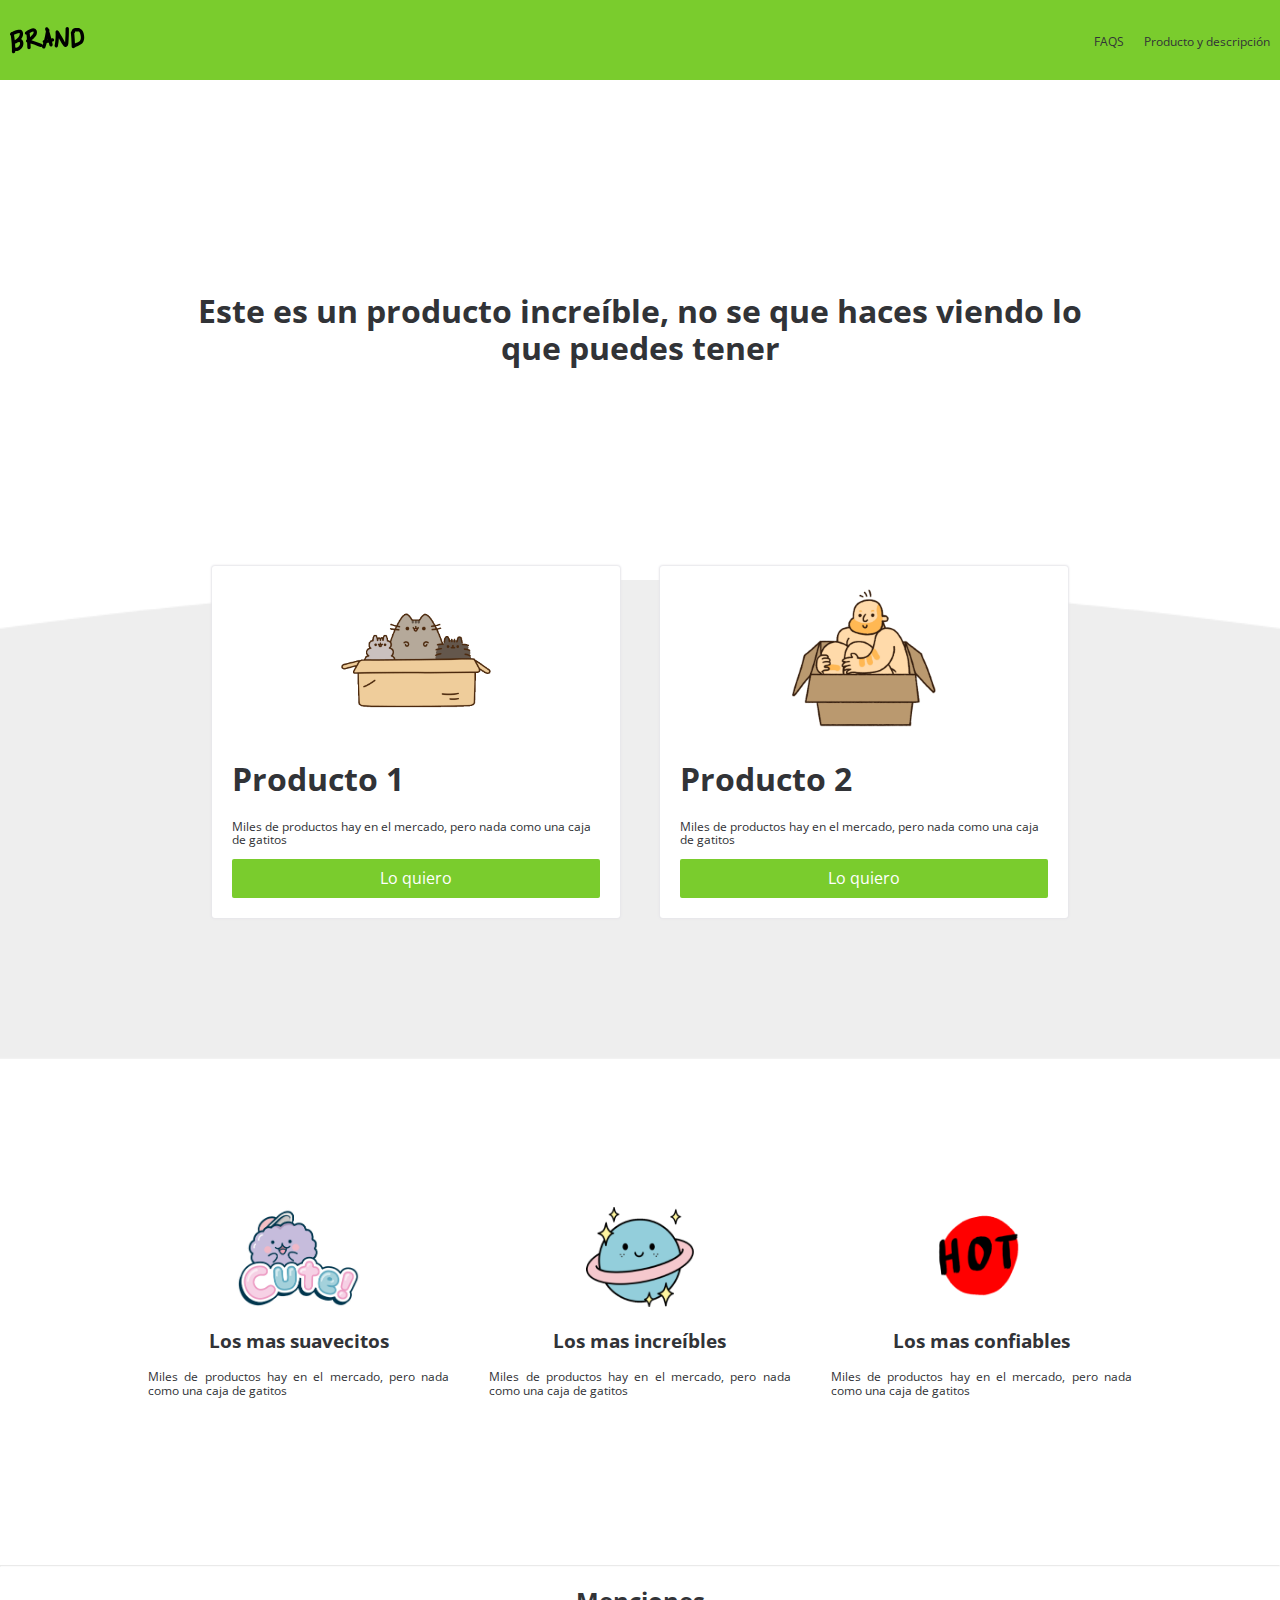
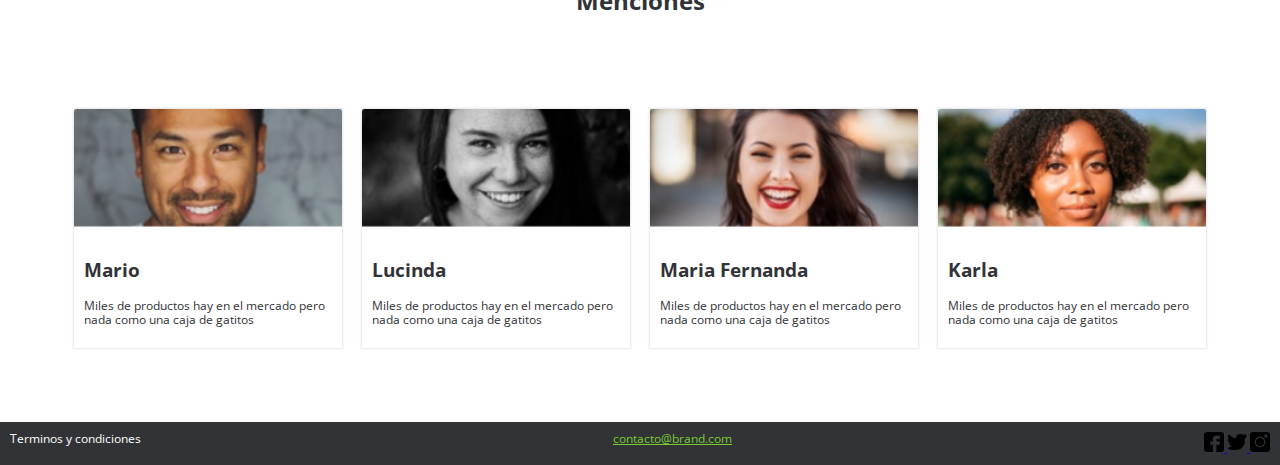
<file: index.html>
<!DOCTYPE html>
<html lang="es">
<head>
    <meta charset="utf-8">
    <meta name="description" content="Este es un sitio de producto genial">
    <link rel="stylesheet" href="estilos/grid.css">
    <link rel="stylesheet" href="estilos/animation.css">
    <link rel="stylesheet" href="estilos/normalize.css">
    <link rel="stylesheet" href="estilos/estilos.css">
    <link rel="stylesheet" href="estilos/mobile.css">
    <title>BRANDS📦</title>
</head>
<body>
    <!-- Aqui empieza el navbar -->
    <nav class="fadeInDown">
       <img src="imagenes/logo.png" alt="">
        <ul>
            <li><a href="#">FAQS</a></li>
            <li><a href="producto.html">Producto y descripción</a></li>
        </ul>
    </nav>
    <!-- Aqui termina el navbar -->
    <!-- Productos -->
        <h1 class="main_section fadeIn">Este es un producto increíble, no se que haces viendo lo que puedes tener</h1>
    <div class="products">
        <div class="product fadeInUp">
            <div class="content">
                <div class="img_content">
                    <img src="imagenes/box2.png" alt="">
                </div>
                <h1>Producto 1</h1>
                <p>Miles de productos hay en el mercado, pero nada como una caja de gatitos</p>
                <a href="venta.html">
                    <button href="venta.html" class="main_button">Lo quiero</button>
                </a>
            </div>
        </div>
        <div class="product fadeInUp">
            <div class="content">
                <div class="img_content">
                    <img src="imagenes/box1.png" alt="">
                </div>
                <h1>Producto 2</h1>
                <p>Miles de productos hay en el mercado, pero nada como una caja de gatitos</p>
                <a href="venta1.html">
                    <button href="venta1.html" class="main_button">Lo quiero</button>
                </a>
            </div>
        </div>
    </div>
    <!-- Fin de productos -->
    <!-- Beneficios -->
    <div class="beneficios">
        <div class="beneficio">
            <div class="content_beneficio">
                <img src="imagenes/b1.png" alt="">
                <h3>Los mas suavecitos</h3>
                <p class="text_beneficio">
                Miles de productos hay en el mercado, pero nada como una caja de gatitos
                </p>
            </div>
        </div>
    <div class="beneficio">
        <div class="content_beneficio">
            <img src="imagenes/b2.png" alt="">
            <h3>Los mas increíbles</h3>
            <p class="text_beneficio">
            Miles de productos hay en el mercado, pero nada como una caja de gatitos
            </p>
        </div>
    </div>
    <div class="beneficio">
        <div class="content_beneficio">
            <img src="imagenes/b3.png" alt="">
            <h3>Los mas confiables</h3>
            <p class="text_beneficio">
            Miles de productos hay en el mercado, pero nada como una caja de gatitos
            </p>
        </div>
    </div>
    </div>
    <!-- Fin de beneficios -->
    <hr>
    <!-- Inicia menciones -->
    <h2 class="mention_title">Menciones</h2>
    <div class="mentions">
        <div class="mention">
            <div class="content_mention">
                <img src="imagenes/p1.png" alt="">
                <div class="text">
                    <h3>Mario</h3>
                    <p>Miles de productos hay en el mercado pero nada como una caja de gatitos</p>
                </div>
            </div>
        </div>
        <div class="mention">
            <div class="content_mention">
                <img src="imagenes/p2.png" alt="">
                <div class="text">
                    <h3>Lucinda</h3>
                    <p>Miles de productos hay en el mercado pero nada como una caja de gatitos</p>
                </div>
            </div>
        </div>
        <div class="mention">
            <div class="content_mention">
                <img src="imagenes/p3.png" alt="">
                <div class="text">
                    <h3>Maria Fernanda</h3>
                    <p>Miles de productos hay en el mercado pero nada como una caja de gatitos</p>
                </div>
            </div>
        </div>
        <div class="mention">
            <div class="content_mention">
                <img src="imagenes/p4.png" alt="">
                <div class="text">
                    <h3>Karla</h3>
                    <p>Miles de productos hay en el mercado pero nada como una caja de gatitos</p>
                </div>
            </div>
        </div>
    </div>
    <!-- Fin de menciones -->
    <!-- Inicio de footer -->
    <footer>
        <div class="option">Terminos y condiciones</div>
        <div class="option contact"><a href="mailto:contacto@brand.com">contacto@brand.com</a></div>
        <div class="networks">
            <a title="Facebook" href="https://es-la.facebook.com/" target="_blank">
                <img src="imagenes/facebook.png" alt="" width="20" title="Facebook">
            </a>
            <a title="Twitter" href="https://twitter.com/?lang=es" target="_blank">
                <img src="imagenes/twitter.png" alt="" width="20" title="Twitter">
            </a>
            <a title="Instagram" href="https://www.instagram.com/?hl=es-la" target="_blank">
                <img src="imagenes/instagram.png" alt="" width="20" title="Instagram">
            </a>
            <!-- <div>Icons made by <a href="https://www.flaticon.es/autores/freepik" title="Freepik">Freepik</a> from <a href="https://www.flaticon.es/"
            title="Flaticon">www.flaticon.com</a> is licensed by <a href="http://creativecommons.org/licenses/by/3.0/"
            title="Creative Commons BY 3.0" target="_blank">CC 3.0 BY</a></div> -->
        </div>
    </footer>
    <!-- Fin del footer -->

    <!-- Script -->
    <script src="scripts/scripts.js"></script>
</body>
</html>
</file>
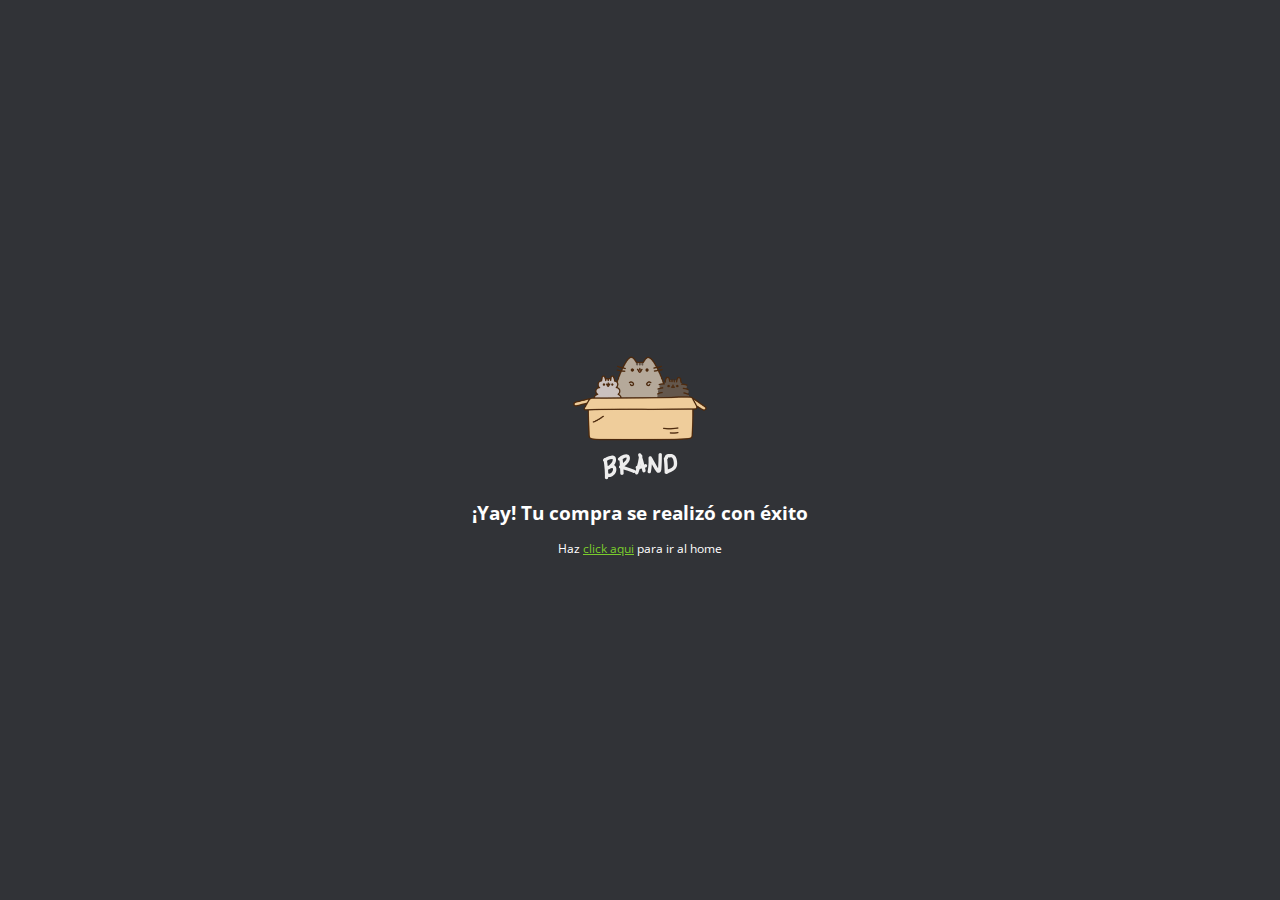
<file: exito.html>
<!DOCTYPE html>
<html lang="es">
<head>
    <meta charset="UTF-8">
    <meta name="viewport" content="width=device-width, initial-scale=1.0">
    <meta http-equiv="X-UA-Compatible" content="ie=edge">
    <link rel="stylesheet" href="estilos/normalize.css">
    <link rel="stylesheet" href="estilos/estilos.css">
    <link rel="stylesheet" href="estilos/animation.css">
    <link rel="stylesheet" href="estilos/paypal.css">
    <title>Éxitos</title>
</head>
<body>
    <div class="content_paypal">
        <img src="imagenes/box_brand.png" alt="">
        <h3>¡Yay! Tu compra se realizó con éxito</h3>
        <p>Haz <a href="index.html">click aqui</a> para ir al home</p>
    </div>
</body>
</html>
</file>
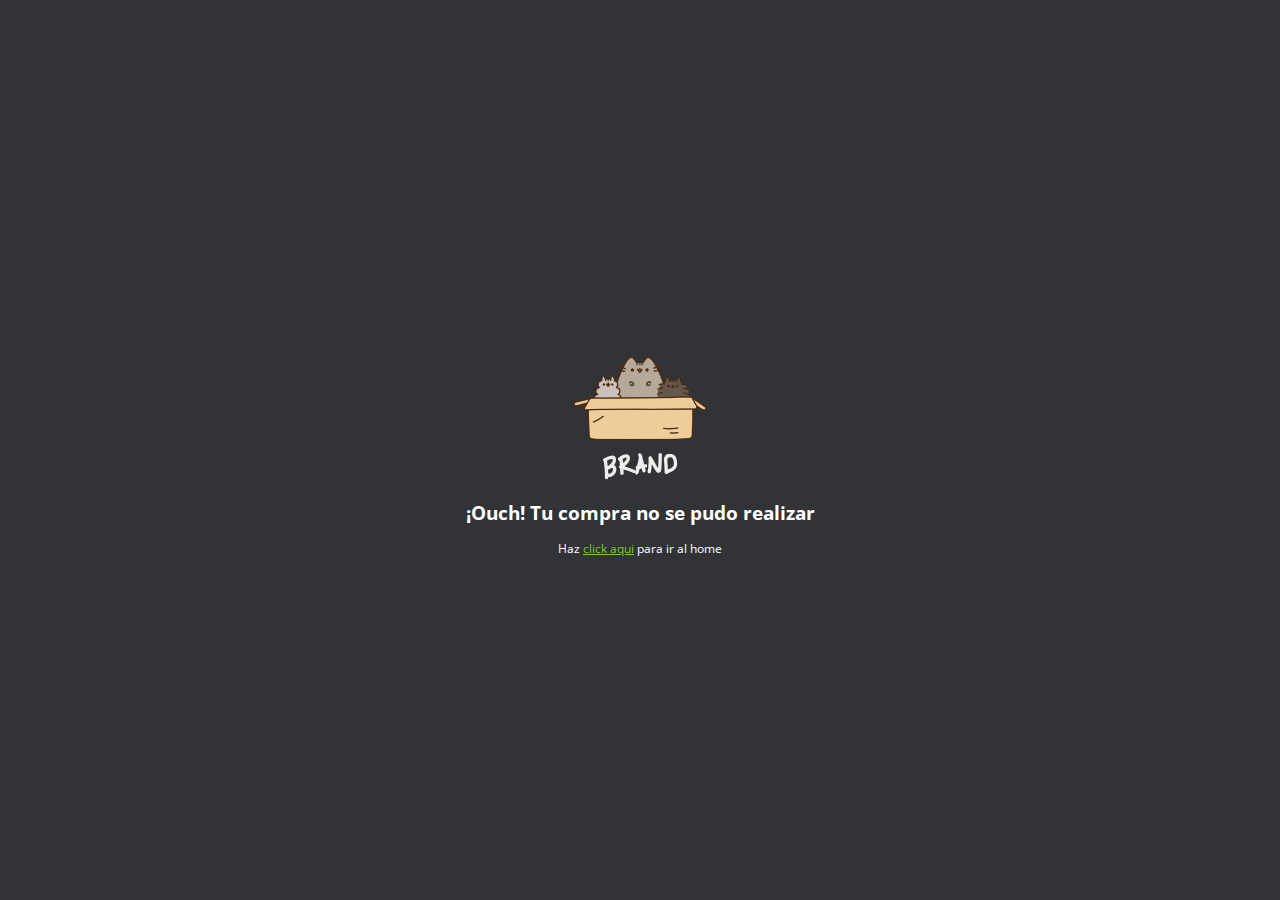
<file: falla.html>
<!DOCTYPE html>
<html lang="es">
<head>
    <meta charset="UTF-8">
    <meta name="viewport" content="width=device-width, initial-scale=1.0">
    <meta http-equiv="X-UA-Compatible" content="ie=edge">
    <link rel="stylesheet" href="estilos/normalize.css">
    <link rel="stylesheet" href="estilos/estilos.css">
    <link rel="stylesheet" href="estilos/animation.css">
    <link rel="stylesheet" href="estilos/paypal.css">
    <title>Éxitos</title>
</head>
<body>
    <div class="content_paypal">
        <img src="imagenes/box_brand.png" alt="">
        <h3>¡Ouch! Tu compra no se pudo realizar</h3>
        <p>Haz <a href="index.html">click aqui</a> para ir al home</p>
    </div>
</body>
</html>
</file>
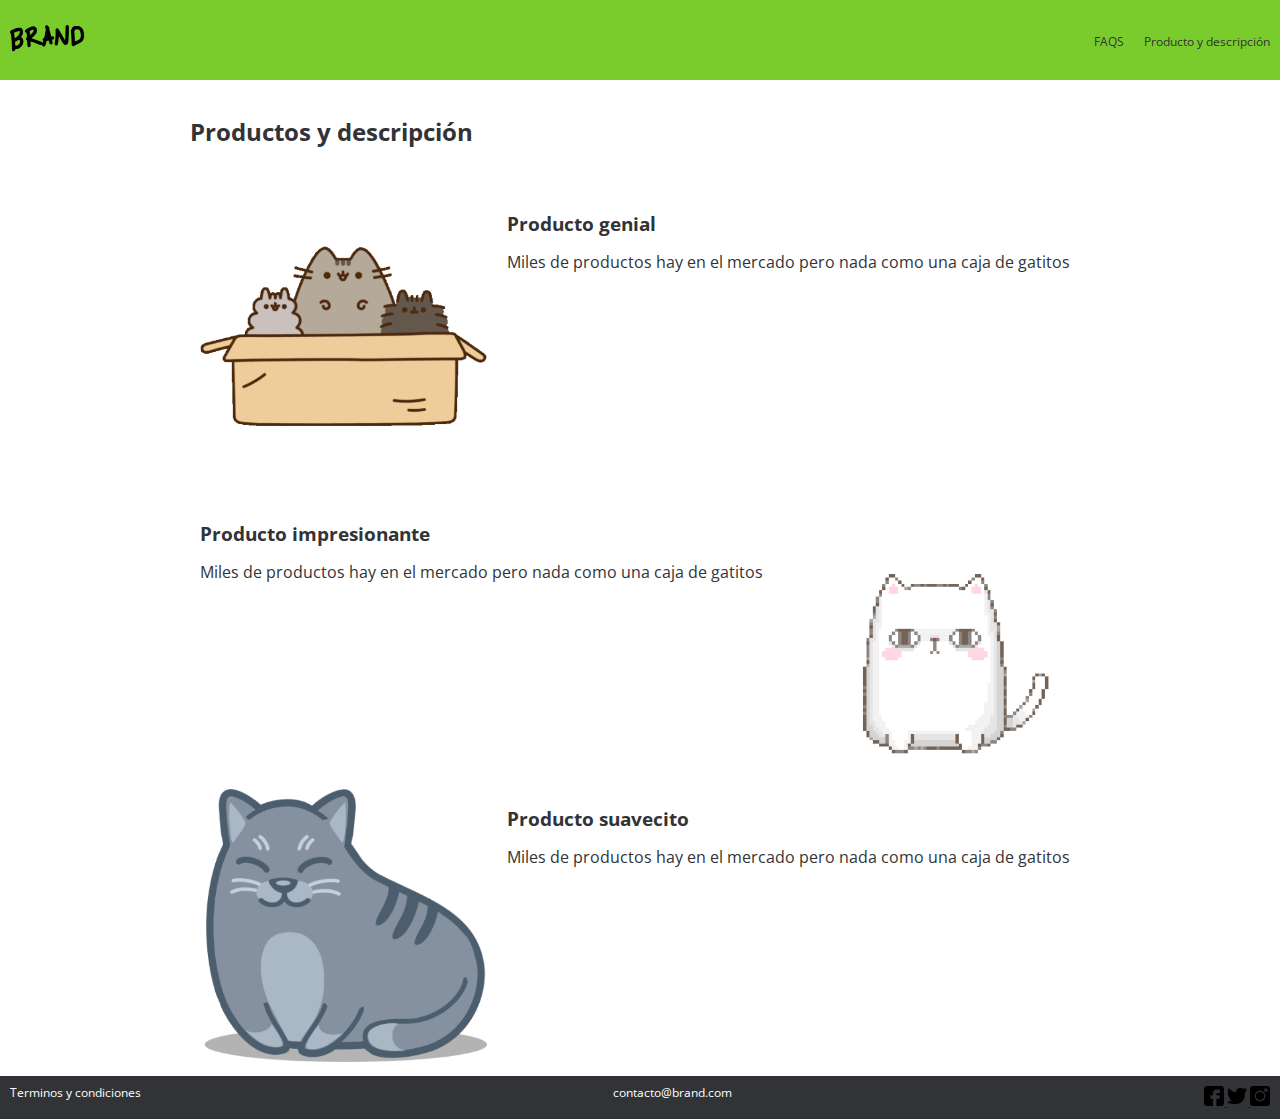
<file: producto.html>
<!DOCTYPE html>
<html lang="es">
<head>
    <meta charset="utf-8">
    <meta name="description" content="Este es un sitio de producto genial">
    <link rel="stylesheet" href="estilos/normalize.css">
    <link rel="stylesheet" href="estilos/estilos.css">
    <link rel="stylesheet" href="estilos/animation.css">
    <link rel="stylesheet" href="estilos/grid.css">
    <title>BRANDS📦</title>
</head>
<body>
    <!-- Aqui empieza el navbar -->
    <nav>
        <a href="index.html"><img src="imagenes/logo.png" alt=""></a>
        <ul>
            <li><a href="#">FAQS</a></li>
            <li><a href="#">Producto y descripción</a></li>
        </ul>
    </nav>
    <!-- Aqui termina el navbar -->
    <div class="container fadeIn">
        <br>
        <h2>Productos y descripción</h2>
        <br>
        <div class="row">
            <div class="col-4">
                <img src="imagenes/ben1.png" alt="">
            </div>
            <div class="col-8">
                <h3>Producto genial</h3>
                Miles de productos hay en el mercado pero nada como una caja de gatitos
            </div>
        </div>
        <div class="row">
                <div class="col-4 no-desk">
                    <img src="imagenes/ben2.png" alt="">
                </div>
            <div class="col-8">
                <h3>Producto impresionante</h3>
                Miles de productos hay en el mercado pero nada como una caja de gatitos
            </div>
            <div class="col-4 no-mobile">
                <img src="imagenes/ben2.png" alt="">
            </div>
        </div>
            <div class="row">
                    <div class="col-4">
                        <img src="imagenes/ben3.png" alt="">
                    </div>
                <div class="col-8">
                    <h3>Producto suavecito</h3>
                    Miles de productos hay en el mercado pero nada como una caja de gatitos
                </div>
            </div>
    </div>
    <!-- Inicio de footer -->
    <footer>
        <div class="option">Terminos y condiciones</div>
        <div class="option">contacto@brand.com</div>
        <div class="networks">
            <a title="Facebook" href="https://es-la.facebook.com/" target="_blank">
                <img src="imagenes/facebook.png" alt="" width="20" title="Facebook">
            </a>
            <a title="Twitter" href="https://twitter.com/?lang=es" target="_blank">
                <img src="imagenes/twitter.png" alt="" width="20" title="Twitter">
            </a>
            <a title="Instagram" href="https://www.instagram.com/?hl=es-la" target="_blank">
                <img src="imagenes/instagram.png" alt="" width="20" title="Instagram">
            </a>
            <!-- <div>Icons made by <a href="https://www.flaticon.es/autores/freepik" title="Freepik">Freepik</a> from <a href="https://www.flaticon.es/"
            title="Flaticon">www.flaticon.com</a> is licensed by <a href="http://creativecommons.org/licenses/by/3.0/"
            title="Creative Commons BY 3.0" target="_blank">CC 3.0 BY</a></div> -->
        </div>
    </footer>
    <!-- Fin del footer -->

    <!-- Script -->
    <script src="scripts/scripts.js"></script>
</body>
</html>
</file>
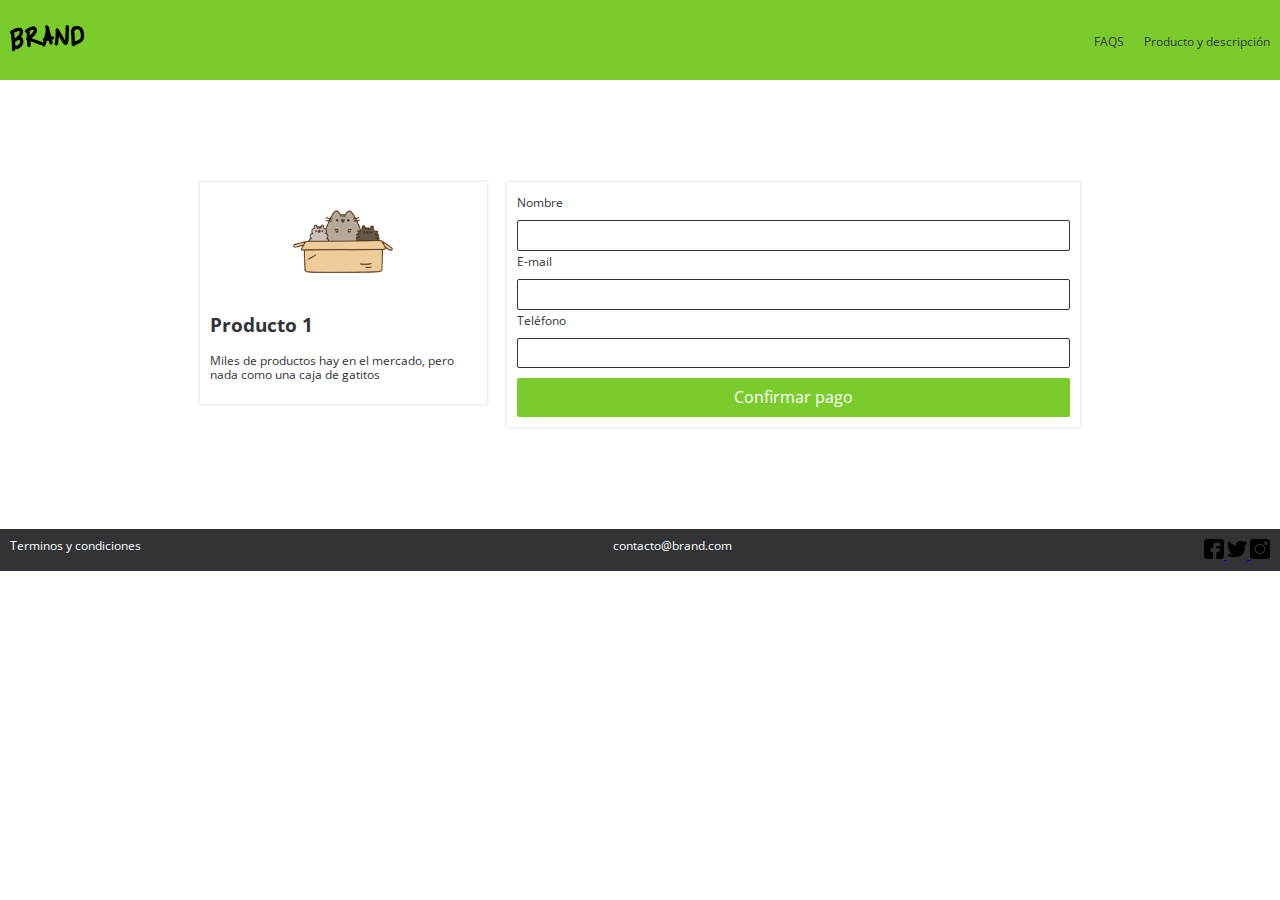
<file: venta.html>
<!DOCTYPE html>
<html lang="es">
<head>
    <meta charset="utf-8">
    <meta name="description" content="Este es un sitio de producto genial">
    <link rel="stylesheet" href="estilos/normalize.css">
    <link rel="stylesheet" href="estilos/estilos.css">
    <link rel="stylesheet" href="estilos/animation.css">
    <link rel="stylesheet" href="estilos/grid.css">
    <title>BRANDS📦</title>
</head>
<body>
    <!-- Aqui empieza el navbar -->
    <nav>
        <a href="index.html"><img src="imagenes/logo.png" alt=""></a>
        <ul>
            <li><a href="#">FAQS</a></li>
            <li><a href="#">Producto y descripción</a></li>
        </ul>
    </nav>
    <!-- Aqui termina el navbar -->

    <!-- Empieza formulario venta -->
    <br>
    <br>
    <br>
    <br>
    <br>
    <div class="container">

        <div class="row">
            <div class="col-4">
                <div class="modulo_pago">
                    <div class="modulo_pago_images">
                        <img src="imagenes/box2.png" alt="">
                    </div>
                    <h3>
                        Producto 1
                    </h3>
                    <p>
                        Miles de productos hay en el mercado, pero nada como una caja de gatitos
                    </p>
                </div>
            </div>
            <div class="col-8">
                <div class="modulo_pago">
                    <form action="https://www.paypal.com/cgi-bin/webscr?cmd=_s-xclick&hosted_button_id=PF4CYJ39JQGNA" method="post">
                        <label for="name">Nombre</label>
                        <br>
                        <input type="text" placeholder="" name="name" class="data">
                        <br>
                        <label for="email">E-mail</label>
                        <br>
                        <input type="text" placeholder="" name="email" class="data">
                        <br>
                        <label for="phone">Teléfono</label>
                        <br>
                        <input type="text" placeholder="" name="phone" class="data">
                        <br>
                        <input type="submit" class="main_button" name="submit" value="Confirmar pago">
                    </form>
                </div>
            </div>
        </div>

    </div>
    <br>
    <br>
    <br>
    <br>
    <br>

    <!-- Termina formulario venta -->

    <!-- Inicio de footer -->
    <footer>
        <div class="option">Terminos y condiciones</div>
        <div class="option">contacto@brand.com</div>
        <div class="networks">
            <a title="Facebook" href="https://es-la.facebook.com/" target="_blank">
                <img src="imagenes/facebook.png" alt="" width="20" title="Facebook">
            </a>
            <a title="Twitter" href="https://twitter.com/?lang=es" target="_blank">
                <img src="imagenes/twitter.png" alt="" width="20" title="Twitter">
            </a>
            <a title="Instagram" href="https://www.instagram.com/?hl=es-la" target="_blank">
                <img src="imagenes/instagram.png" alt="" width="20" title="Instagram">
            </a>
            <!-- <div>Icons made by <a href="https://www.flaticon.es/autores/freepik" title="Freepik">Freepik</a> from <a href="https://www.flaticon.es/"
            title="Flaticon">www.flaticon.com</a> is licensed by <a href="http://creativecommons.org/licenses/by/3.0/"
            title="Creative Commons BY 3.0" target="_blank">CC 3.0 BY</a></div> -->
        </div>
    </footer>
    <!-- Fin del footer -->

    <!-- Script -->
    <script src="scripts/scripts.js"></script>
</body>
</html>
</file>
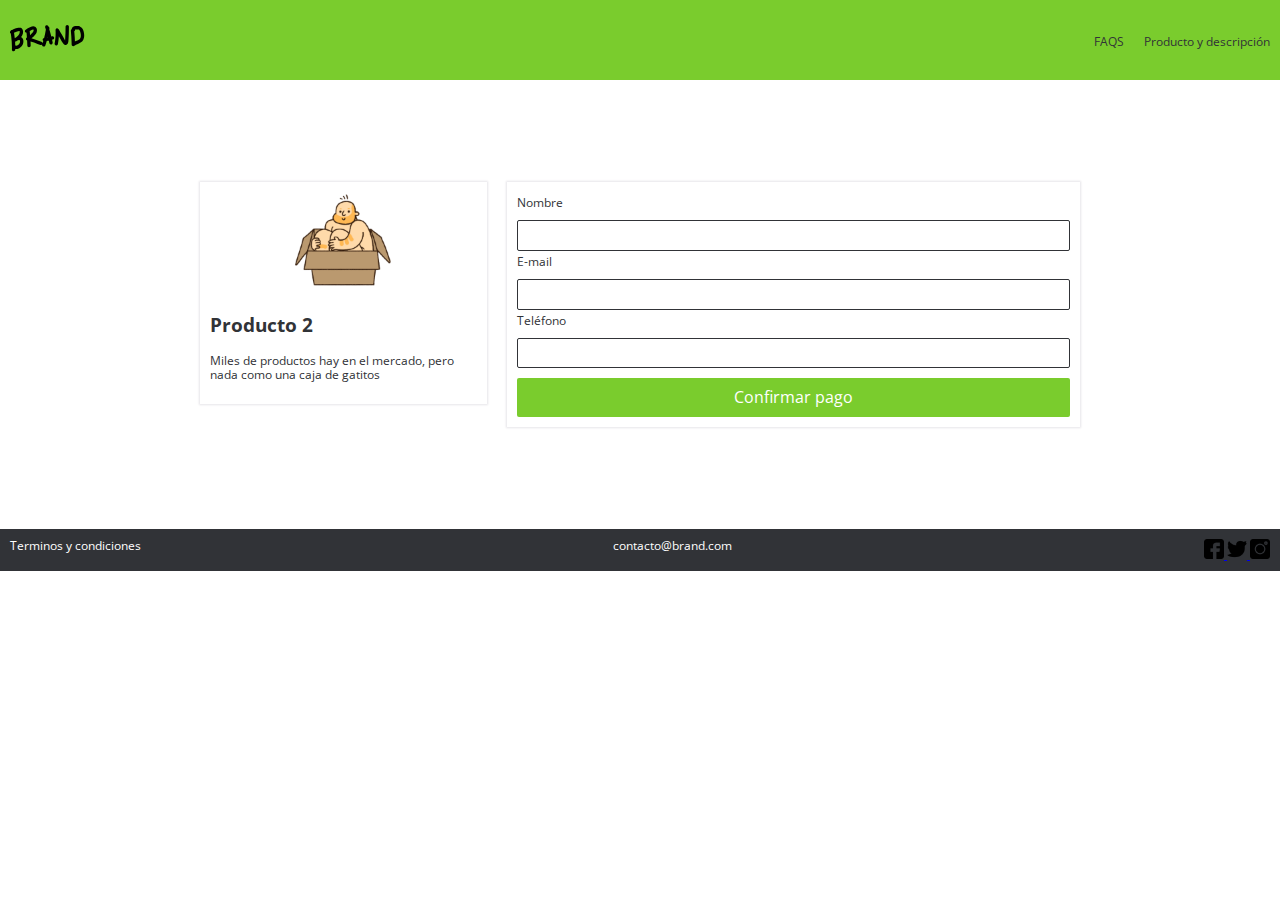
<file: venta1.html>
<!DOCTYPE html>
<html lang="es">
<head>
    <meta charset="utf-8">
    <meta name="description" content="Este es un sitio de producto genial">
    <link rel="stylesheet" href="estilos/normalize.css">
    <link rel="stylesheet" href="estilos/estilos.css">
    <link rel="stylesheet" href="estilos/animation.css">
    <link rel="stylesheet" href="estilos/grid.css">
    <title>BRANDS📦</title>
</head>
<body>
    <!-- Aqui empieza el navbar -->
    <nav>
        <a href="index.html"><img src="imagenes/logo.png" alt=""></a>
        <ul>
            <li><a href="#">FAQS</a></li>
            <li><a href="#">Producto y descripción</a></li>
        </ul>
    </nav>
    <!-- Aqui termina el navbar -->

    <!-- Empieza formulario venta -->
    <br>
    <br>
    <br>
    <br>
    <br>
    <div class="container">

        <div class="row">
            <div class="col-4">
                <div class="modulo_pago">
                    <div class="modulo_pago_images">
                        <img src="imagenes/box1.png" alt="">
                    </div>
                    <h3>
                        Producto 2
                    </h3>
                    <p>
                        Miles de productos hay en el mercado, pero nada como una caja de gatitos
                    </p>
                </div>
            </div>
            <div class="col-8">
                <div class="modulo_pago">
                    <form action="https://www.paypal.com/cgi-bin/webscr?cmd=_s-xclick&hosted_button_id=PF4CYJ39JQGNA" method="post">
                        <label for="name">Nombre</label>
                        <br>
                        <input type="text" placeholder="" name="name" class="data">
                        <br>
                        <label for="email">E-mail</label>
                        <br>
                        <input type="text" placeholder="" name="email" class="data">
                        <br>
                        <label for="phone">Teléfono</label>
                        <br>
                        <input type="text" placeholder="" name="phone" class="data">
                        <br>
                        <input type="submit" class="main_button" name="submit" value="Confirmar pago">
                    </form>
                </div>
            </div>
        </div>

    </div>
    <br>
    <br>
    <br>
    <br>
    <br>

    <!-- Termina formulario venta -->

    <!-- Inicio de footer -->
    <footer>
        <div class="option">Terminos y condiciones</div>
        <div class="option">contacto@brand.com</div>
        <div class="networks">
            <a title="Facebook" href="https://es-la.facebook.com/" target="_blank">
                <img src="imagenes/facebook.png" alt="" width="20" title="Facebook">
            </a>
            <a title="Twitter" href="https://twitter.com/?lang=es" target="_blank">
                <img src="imagenes/twitter.png" alt="" width="20" title="Twitter">
            </a>
            <a title="Instagram" href="https://www.instagram.com/?hl=es-la" target="_blank">
                <img src="imagenes/instagram.png" alt="" width="20" title="Instagram">
            </a>
            <!-- <div>Icons made by <a href="https://www.flaticon.es/autores/freepik" title="Freepik">Freepik</a> from <a href="https://www.flaticon.es/"
            title="Flaticon">www.flaticon.com</a> is licensed by <a href="http://creativecommons.org/licenses/by/3.0/"
            title="Creative Commons BY 3.0" target="_blank">CC 3.0 BY</a></div> -->
        </div>
    </footer>
    <!-- Fin del footer -->

    <!-- Script -->
    <script src="scripts/scripts.js"></script>
</body>
</html>
</file>
<file: estilos/grid.css>
.container{
    max-width: 900px;
    margin: auto;
}

.row{
    display: flex;
}

.col-1{
    width: 8.3333333333%;
}
.col-2{
    width: 16.6666666666%;
}
.col-3{
    width: 24.9999999999%‬;
}
.col-4{
    width: 33.3333333332%;
}
.col-5{
    width: 41.6666666665%;
}
.col-6{
    width: 49.9999999998%;
}
.col-7{
    width: 58.3333333331%;
}
.col-8{
    width: 66.6666666664%;
}
.col-9{
    width: 74.9999999997%;
}
.col-10{
    width: 83.333333333%;
}
.col-11{
    width: 91.6666666663%;
}
.col-12{
    width: 100%;
}

.col-1,.col-2,.col-2,.col-4,.col-5,.col-6,.col-7,.col-8,.col-9,.col-10,.col-11,.col-12{
    padding: 10px;
}
.col-1 img,.col-2 img ,.col-2 img,.col-4 img,.col-5 img,.col-6 img,.col-7 img,.col-8 img,.col-9 img,.col-10 img,.col-11 img,.col-12 img{
    width: 100%;
}

.no-desk{
    display: none;
}

@media (max-width: 900px){
    .container{
        padding: 30px;
    }

    .no-mobile{
        display: none;
    }
    .no-desk{
        display: initial;
    }
    .row{
        display: inline;
        padding: 10px;
    }
    
    .col-1,.col-2,.col-2,.col-4,.col-5,.col-6,.col-7,.col-8,.col-9,.col-10,.col-11,.col-12{
        width: 100%;
        padding: 0px;
    }
}
/* container > row > column */
</file>
<file: estilos/animation.css>
.fadeIn{
    -webkit-animation-duration: 4s;
    animation-duration: 4s;
    animation-fill-mode: both;
    -webkit-animation-fill-mode: both;
    -webkit-animation-name: fadeIn;
    animation-name: fadeIn; 
}

@keyframes fadeIn{
    from {
        opacity: 0;
    }
    to{
        opacity: 1;
    }
}

.fadeInDown{
    -webkit-animation-duration: 1s;
    animation-duration: 1s;
    animation-fill-mode: both;
    -webkit-animation-fill-mode: both;
    -webkit-animation-name: fadeInDown;
    animation-name: fadeInDown; 
}

@keyframes fadeInDown{
    from{
        opacity: 0;
        -webkit-transform: translate3d(0,-100%,0);
        transform: translate3d(0,-100%,0);
    }
    to{
        opacity: 1;
        -webkit-transform: translate3d(0,0,0);
        transform: translate3d(0,0,0);
    }
}

.fadeInUp{
    -webkit-animation-duration: 1s;
    animation-duration: 1s;
    animation-fill-mode: both;
    -webkit-animation-fill-mode: both;
    -webkit-animation-name: fadeInDown;
    animation-name: fadeInDown; 
}

@keyframes fadeInUp{
    from{
        opacity: 0;
        -webkit-transform: translate3d(0,100%,0);
        transform: translate3d(0,100%,0);
    }
    to{
        opacity: 1;
        -webkit-transform: translate3d(0,0,0);
        transform: translate3d(0,0,0);
    }
}
</file>
<file: estilos/estilos.css>
@import url('https://fonts.googleapis.com/css?family=Open+Sans:400,700');

/* ---------------Variables */
:root{
--green-color: #7acc2d;
--black-color: #313337;
--white-color: white;
/* Tipografía */
--normal: 12px;
/* Espaciado */
--space:10px;
--space-2:20px;
/* Box shadow */
--box:0px 0 2px 1px #e6e5e9
}

/* ---------------Variables */
html,body{
    margin: 0px;
    padding: 0px;
    font-family: 'Open Sans', sans-serif;
    color: var(--black-color);
}

p, label{
    font-size: var(--normal);
}

nav{
    display: flex;
    justify-content: space-between;
    align-items: center;
    width: 100%;
    padding: var(--space);
    min-height: 60px;
    background-color: var(--green-color);
    
}

nav a{
    text-decoration: none;
    color: var(--black-color);
    font-size: var(--normal);
}
nav a:hover{
    color: var(--white-color);
}
nav ul{
    display: flex;
}
nav ul li{
    padding-right: 20px;
    list-style: none;
}
hr{
    opacity: .2;
}
/* ------------Main section------------ */

.main_section{
    text-align: center;
    padding: 15%;
}

.products{
    background-image: url("../imagenes/curve.png");
    padding: 15%;
    background-position: center top;
    background-repeat: no-repeat;
    display:flex;
    height: 95px;
    background-size: cover;
}

.product{
    padding: 20px;
    margin-top: -226px;
}
.img_content{
    text-align: center;
}
.content{
    padding: 20px;
    background: var(--white-color);
    border-radius: 3px;
    box-shadow: 0px 0 2px 1px #e6e5e9;
}


.main_button{
    padding: var(--space);
    background-color: var(--green-color);
    width: 100%;
    border:0px;
    border-radius: 2px;
    cursor: pointer;
    color: var(--white-color);
}

.main_button:hover{
    background-color: #63a426;
}

/* Beneficios */
.beneficios{
    padding: 10%;
    display: flex;
}

.beneficio{
    text-align: center;
    padding: 20px;
}

.beneficio img{
    max-height: 100px;
}

.text_beneficio{
    text-align: justify;
}

/* Mentions */
.mentions{
    display: flex;
    padding: 5%;
}
.mention img{
    width: 100%;
}
h2.mention_title{
    text-align: center;
}
.mention{
    padding: var(--space);
}
.content_mention{
    box-shadow: var(--box);
}
.mention .text{
    padding: var(--space)
}

/* ---------------------Venta */

.modulo_pago{
    background-color: var(--white-color);
    box-shadow: var(--box);
    padding: var(--space);
}

.modulo_pago_images{
    max-width: 150px;
    text-align: center;
    width: 100px;
    margin: auto;
}

.data{
    margin-top: var(--space);
    width: 100%;
    padding: 5px;
    border-radius: 2px;
    border: 1px solid var(--black-color);
    box-sizing: border-box;
}

.modulo_pago .main_button{
    margin-top: 10px;
}
/* ---------------------Footer */
footer{
    display: flex;
    justify-content: space-between;
    font-size: var(--normal);
    background-color: var(--black-color);
    padding: var(--space);
    color: var(--white-color);
}

.contact a{
    color: var(--green-color);
}
</file>
<file: estilos/mobile.css>
@media (max-width: 600px){

    .products{
        display: inherit;
        height: auto;
    }
    .product{
        margin-top: auto;
    }
    .main_section{
        padding: 4%;
    }
    .beneficios, .mentions{
        display: inherit;
    }
}
</file>
<file: estilos/paypal.css>
body{
    background-color: var(--black-color);
    text-align: center;
    color: var(--white-color);
    display: flex;
    justify-content: center;
    align-items: center;
    height: 100vh;
}

.content_paypal a{
    color: var(--green-color);
}
</file>
